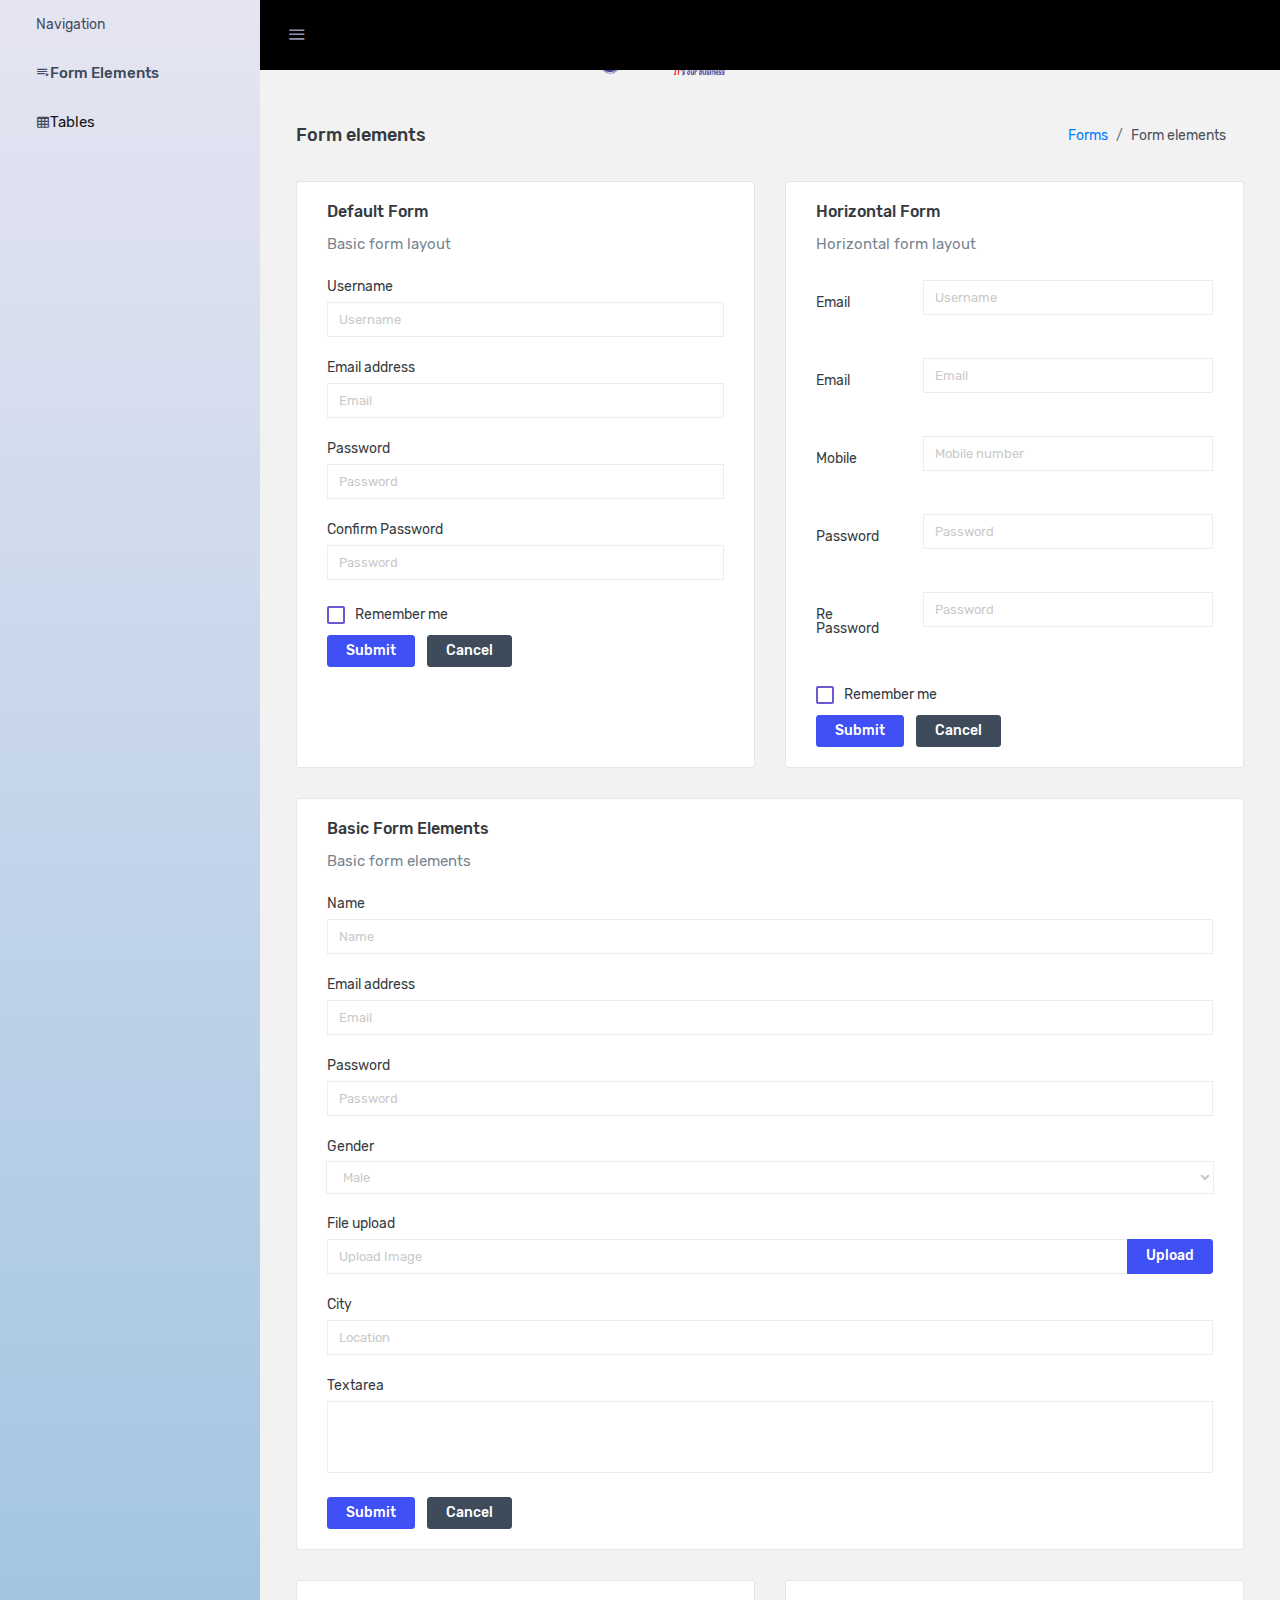
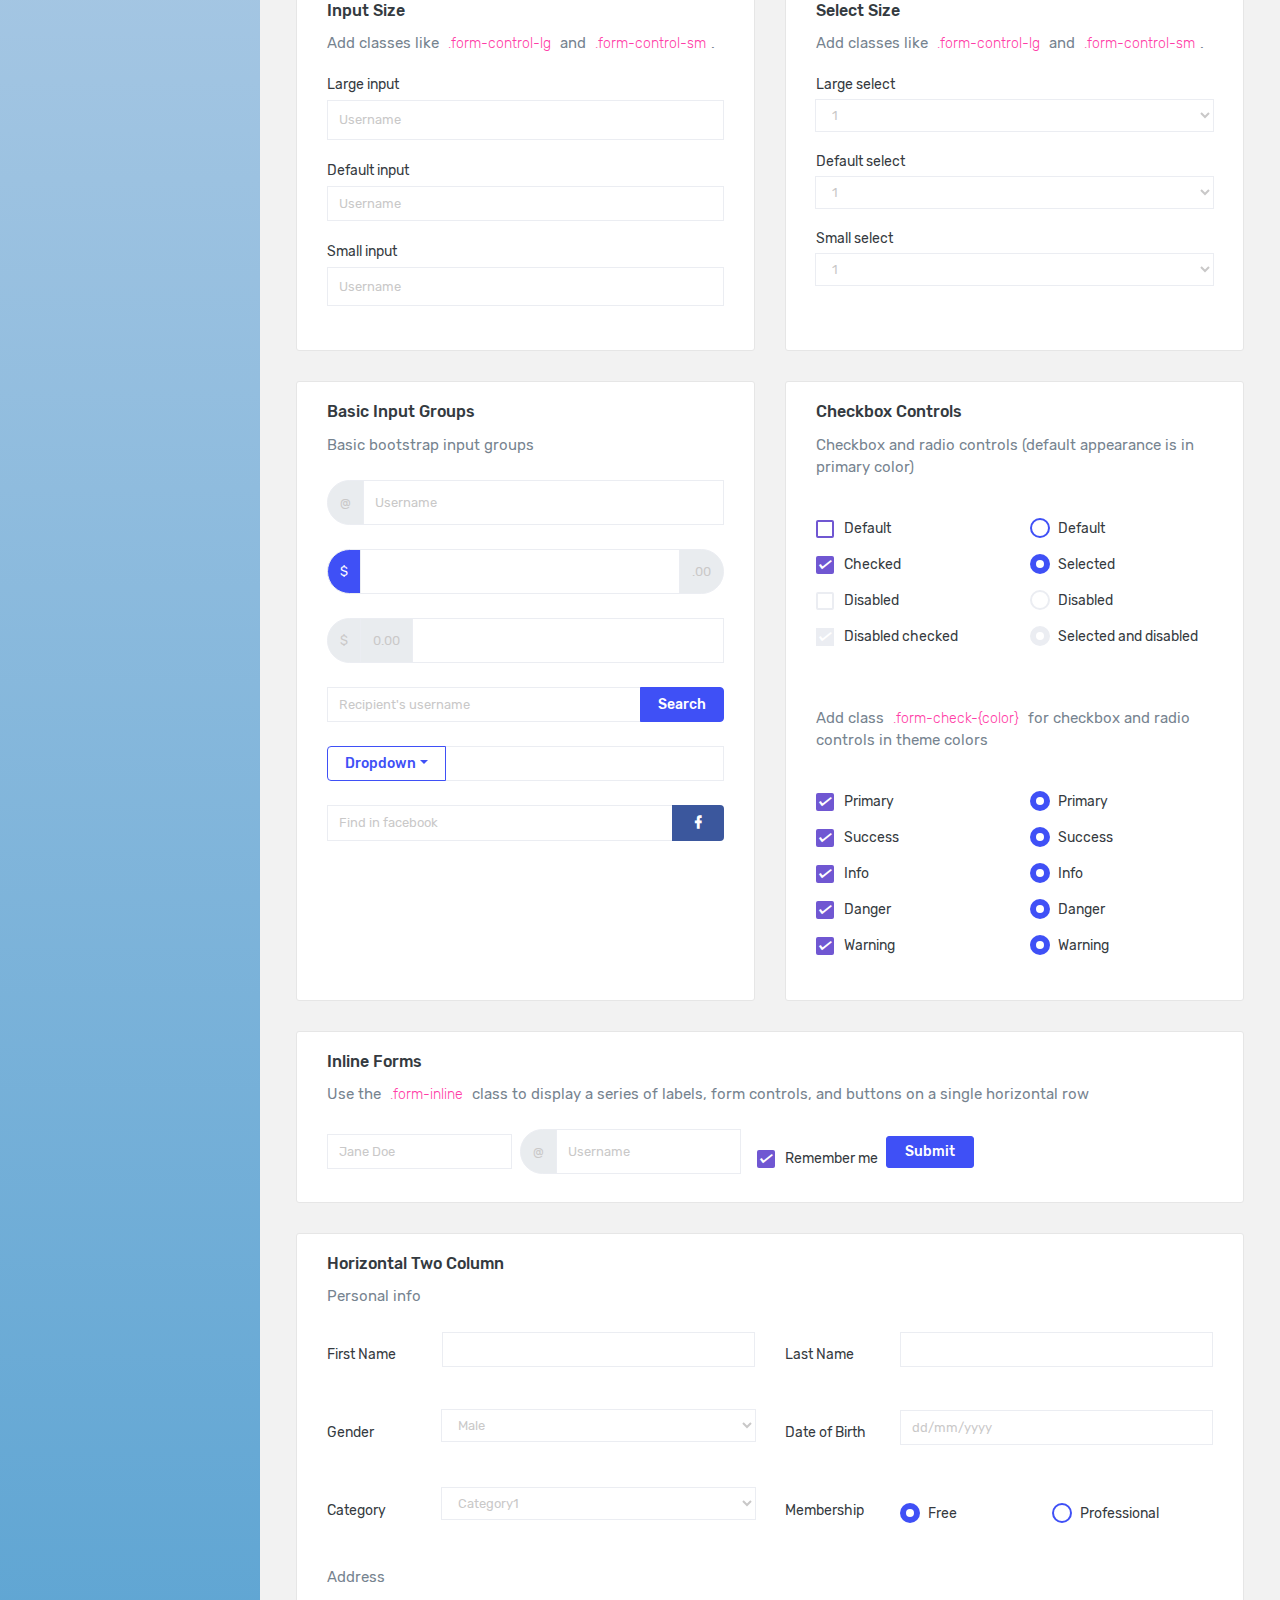
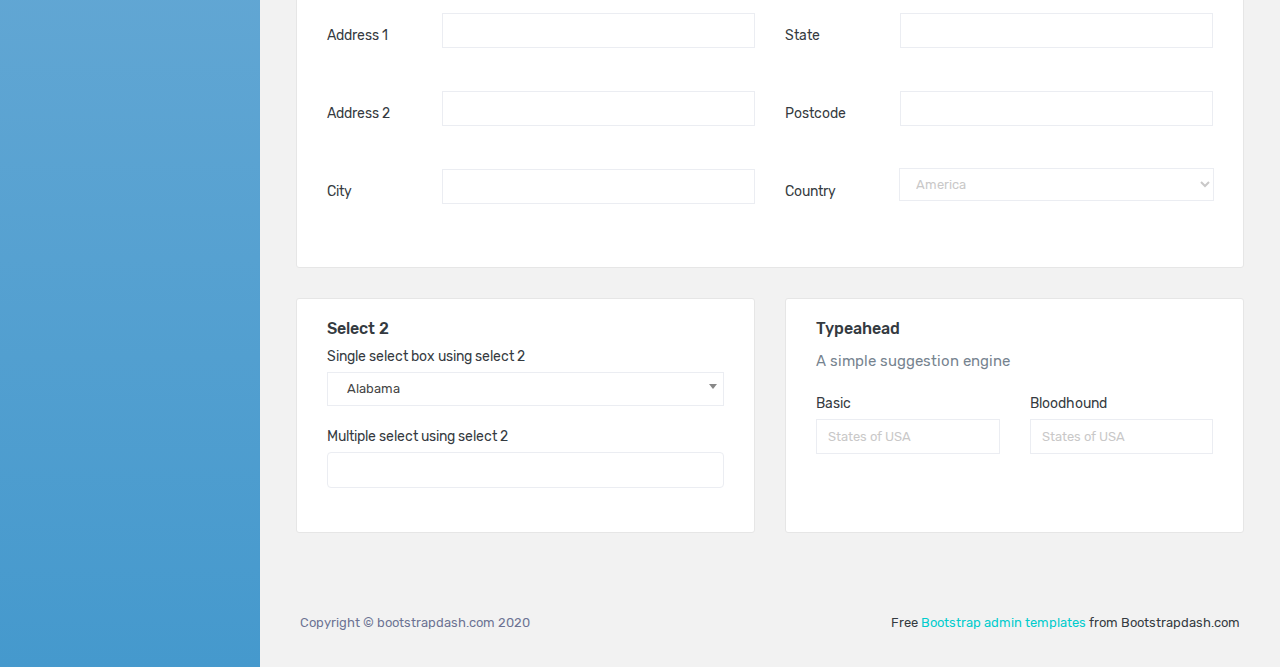
<file: template/pages/forms/basic_elements.html>
<!DOCTYPE html>
<html lang="en">
  <head>
    <!-- Required meta tags -->
    <meta charset="utf-8">
    <meta name="viewport" content="width=device-width, initial-scale=1, shrink-to-fit=no">
    <title>SINAM-IOT</title>
    <!-- plugins:css -->
    <link rel="stylesheet" href="../../assets/vendors/mdi/css/materialdesignicons.min.css">
    <link rel="stylesheet" href="../../assets/vendors/css/vendor.bundle.base.css">
    <!-- endinject -->
    <!-- Plugin css for this page -->
    <link rel="stylesheet" href="../../assets/vendors/select2/select2.min.css">
    <link rel="stylesheet" href="../../assets/vendors/select2-bootstrap-theme/select2-bootstrap.min.css">
    <!-- End plugin css for this page -->
    <!-- inject:css -->
    <!-- endinject -->
    <!-- Layout styles -->
    <link rel="stylesheet" href="../../assets/css/style.css">
    <!-- End layout styles -->
    <link rel="shortcut icon" href="../../assets/images/favicon.png" />
  </head>
  <body>
    <div class="container-scroller">
      <!-- partial:../../partials/_sidebar.html -->
      <nav class="sidebar sidebar-offcanvas" id="sidebar">
        <div class="sidebar-brand-wrapper d-none d-lg-flex align-items-center justify-content-center fixed-top">
          <a class="sidebar-brand brand-logo" href="../../index.html"><img src="../../assets/images/logo.png" alt="logo" /></a>
          <a class="sidebar-brand brand-logo-mini" href="../../index.html"><img src="../../assets/images/logo-mini.svg" alt="logo" /></a>
        </div>
        <ul class="nav">
<!--          <li class="nav-item profile">-->
<!--            <div class="profile-desc">-->
<!--&lt;!&ndash;              <div class="profile-pic">&ndash;&gt;-->
<!--&lt;!&ndash;                <div class="count-indicator">&ndash;&gt;-->
<!--&lt;!&ndash;                  <img class="img-xs rounded-circle " src="../../assets/images/faces/face15.jpg" alt="">&ndash;&gt;-->
<!--&lt;!&ndash;                  <span class="count bg-success"></span>&ndash;&gt;-->
<!--&lt;!&ndash;                </div>&ndash;&gt;-->
<!--&lt;!&ndash;&lt;!&ndash;                <div class="profile-name">&ndash;&gt;&ndash;&gt;-->
<!--&lt;!&ndash;&lt;!&ndash;                  <h5 class="mb-0 font-weight-normal">Henry Klein</h5>&ndash;&gt;&ndash;&gt;-->
<!--&lt;!&ndash;&lt;!&ndash;                  <span>Gold Member</span>&ndash;&gt;&ndash;&gt;-->
<!--&lt;!&ndash;&lt;!&ndash;                </div>&ndash;&gt;&ndash;&gt;-->
<!--&lt;!&ndash;              </div>&ndash;&gt;-->
<!--              <a href="#" id="profile-dropdown" data-toggle="dropdown"><i class="mdi mdi-dots-vertical"></i></a>-->
<!--              <div class="dropdown-menu dropdown-menu-right sidebar-dropdown preview-list" aria-labelledby="profile-dropdown">-->
<!--                <a href="#" class="dropdown-item preview-item">-->
<!--                  <div class="preview-thumbnail">-->
<!--                    <div class="preview-icon bg-dark rounded-circle">-->
<!--                      <i class="mdi mdi-settings text-primary"></i>-->
<!--                    </div>-->
<!--                  </div>-->
<!--                  <div class="preview-item-content">-->
<!--                    <p class="preview-subject ellipsis mb-1 text-small">Account settings</p>-->
<!--                  </div>-->
<!--                </a>-->
<!--                <div class="dropdown-divider"></div>-->
<!--                <a href="#" class="dropdown-item preview-item">-->
<!--                  <div class="preview-thumbnail">-->
<!--                    <div class="preview-icon bg-dark rounded-circle">-->
<!--                      <i class="mdi mdi-onepassword  text-info"></i>-->
<!--                    </div>-->
<!--                  </div>-->
<!--                  <div class="preview-item-content">-->
<!--                    <p class="preview-subject ellipsis mb-1 text-small">Change Password</p>-->
<!--                  </div>-->
<!--                </a>-->
<!--                <div class="dropdown-divider"></div>-->
<!--                <a href="#" class="dropdown-item preview-item">-->
<!--                  <div class="preview-thumbnail">-->
<!--                    <div class="preview-icon bg-dark rounded-circle">-->
<!--                      <i class="mdi mdi-calendar-today text-success"></i>-->
<!--                    </div>-->
<!--                  </div>-->
<!--                  <div class="preview-item-content">-->
<!--                    <p class="preview-subject ellipsis mb-1 text-small">To-do list</p>-->
<!--                  </div>-->
<!--                </a>-->
<!--              </div>-->
<!--            </div>-->
<!--          </li>-->
          <li class="nav-item nav-category">
            <span class="nav-link">Navigation</span>
          </li>
<!--          <li class="nav-item menu-items">-->
<!--            <a class="nav-link" href="../../index.html">-->
<!--              <span class="menu-icon">-->
<!--                <i class="mdi mdi-speedometer"></i>-->
<!--              </span>-->
<!--              <span class="menu-title">Dashboard</span>-->
<!--            </a>-->
<!--          </li>-->
<!--          <li class="nav-item menu-items">-->
<!--            <a class="nav-link" data-toggle="collapse" href="#ui-basic" aria-expanded="false" aria-controls="ui-basic">-->
<!--              <span class="menu-icon">-->
<!--                <i class="mdi mdi-laptop"></i>-->
<!--              </span>-->
<!--              <span class="menu-title">Basic UI Elements</span>-->
<!--              <i class="menu-arrow"></i>-->
<!--            </a>-->
<!--            <div class="collapse" id="ui-basic">-->
<!--              <ul class="nav flex-column sub-menu">-->
<!--                <li class="nav-item"> <a class="nav-link" href="../../pages/ui-features/buttons.html">Buttons</a></li>-->
<!--                <li class="nav-item"> <a class="nav-link" href="../../pages/ui-features/dropdowns.html">Dropdowns</a></li>-->
<!--                <li class="nav-item"> <a class="nav-link" href="../../pages/ui-features/typography.html">Typography</a></li>-->
<!--              </ul>-->
<!--            </div>-->
<!--          </li>-->
          <li class="nav-item menu-items">
            <a class="nav-link" href="../../pages/forms/basic_elements.html">
              <span class="menu-icon">
                <i class="mdi mdi-playlist-play"></i>
              </span>
              <span class="menu-title">Form Elements</span>
            </a>
          </li>
          <li class="nav-item menu-items">
            <a class="nav-link" href="../../pages/tables/basic-table.html">
              <span class="menu-icon">
                <i class="mdi mdi-table-large"></i>
              </span>
              <span class="menu-title">Tables</span>
            </a>
          </li>
<!--          <li class="nav-item menu-items">-->
<!--            <a class="nav-link" href="../../pages/charts/chartjs.html">-->
<!--              <span class="menu-icon">-->
<!--                <i class="mdi mdi-chart-bar"></i>-->
<!--              </span>-->
<!--              <span class="menu-title">Charts</span>-->
<!--            </a>-->
<!--          </li>-->
<!--          <li class="nav-item menu-items">-->
<!--            <a class="nav-link" href="../../pages/icons/mdi.html">-->
<!--              <span class="menu-icon">-->
<!--                <i class="mdi mdi-contacts"></i>-->
<!--              </span>-->
<!--              <span class="menu-title">Icons</span>-->
<!--            </a>-->
<!--          </li>-->
<!--          <li class="nav-item menu-items">-->
<!--            <a class="nav-link" data-toggle="collapse" href="#auth" aria-expanded="false" aria-controls="auth">-->
<!--              <span class="menu-icon">-->
<!--                <i class="mdi mdi-security"></i>-->
<!--              </span>-->
<!--              <span class="menu-title">User Pages</span>-->
<!--              <i class="menu-arrow"></i>-->
<!--            </a>-->
<!--            <div class="collapse" id="auth">-->
<!--              <ul class="nav flex-column sub-menu">-->
<!--                <li class="nav-item"> <a class="nav-link" href="../../pages/samples/blank-page.html"> Blank Page </a></li>-->
<!--                <li class="nav-item"> <a class="nav-link" href="../../pages/samples/error-404.html"> 404 </a></li>-->
<!--                <li class="nav-item"> <a class="nav-link" href="../../pages/samples/error-500.html"> 500 </a></li>-->
<!--                <li class="nav-item"> <a class="nav-link" href="../../pages/samples/login.html"> Login </a></li>-->
<!--                <li class="nav-item"> <a class="nav-link" href="../../pages/samples/register.html"> Register </a></li>-->
<!--              </ul>-->
<!--            </div>-->
<!--          </li>-->
<!--          <li class="nav-item menu-items">-->
<!--            <a class="nav-link" href="http://www.bootstrapdash.com/demo/corona-free/jquery/documentation/documentation.html">-->
<!--              <span class="menu-icon">-->
<!--                <i class="mdi mdi-file-document-box"></i>-->
<!--              </span>-->
<!--              <span class="menu-title">Documentation</span>-->
<!--            </a>-->
<!--          </li>-->
        </ul>
      </nav>
      <!-- partial -->
      <div class="container-fluid page-body-wrapper">
        <!-- partial:../../partials/_navbar.html -->
        <nav class="navbar p-0 fixed-top d-flex flex-row">
          <div class="navbar-brand-wrapper d-flex d-lg-none align-items-center justify-content-center">
            <a class="navbar-brand brand-logo-mini" href="../../index.html"><img src="../../assets/images/logo-mini.svg" alt="logo" /></a>
          </div>
          <div class="navbar-menu-wrapper flex-grow d-flex align-items-stretch">
            <button class="navbar-toggler navbar-toggler align-self-center" type="button" data-toggle="minimize">
              <span class="mdi mdi-menu"></span>
            </button>
<!--            <ul class="navbar-nav w-100">-->
<!--              <li class="nav-item w-100">-->
<!--                <form class="nav-link mt-2 mt-md-0 d-none d-lg-flex search">-->
<!--                  <input type="text" class="form-control" placeholder="Search products">-->
<!--                </form>-->
<!--              </li>-->
<!--            </ul>-->
            <button class="navbar-toggler navbar-toggler-right d-lg-none align-self-center" type="button" data-toggle="offcanvas">
              <span class="mdi mdi-format-line-spacing"></span>
            </button>
          </div>
        </nav>
        <!-- partial -->
        <div class="main-panel">
          <div class="content-wrapper">
            <div class="page-header">
              <h3 class="page-title"> Form elements </h3>
              <nav aria-label="breadcrumb">
                <ol class="breadcrumb">
                  <li class="breadcrumb-item"><a href="#">Forms</a></li>
                  <li class="breadcrumb-item active" aria-current="page">Form elements</li>
                </ol>
              </nav>
            </div>
            <div class="row">
              <div class="col-md-6 grid-margin stretch-card">
                <div class="card">
                  <div class="card-body">
                    <h4 class="card-title">Default form</h4>
                    <p class="card-description"> Basic form layout </p>
                    <form class="forms-sample">
                      <div class="form-group">
                        <label for="exampleInputUsername1">Username</label>
                        <input type="text" class="form-control" id="exampleInputUsername1" placeholder="Username">
                      </div>
                      <div class="form-group">
                        <label for="exampleInputEmail1">Email address</label>
                        <input type="email" class="form-control" id="exampleInputEmail1" placeholder="Email">
                      </div>
                      <div class="form-group">
                        <label for="exampleInputPassword1">Password</label>
                        <input type="password" class="form-control" id="exampleInputPassword1" placeholder="Password">
                      </div>
                      <div class="form-group">
                        <label for="exampleInputConfirmPassword1">Confirm Password</label>
                        <input type="password" class="form-control" id="exampleInputConfirmPassword1" placeholder="Password">
                      </div>
                      <div class="form-check form-check-flat form-check-primary">
                        <label class="form-check-label">
                          <input type="checkbox" class="form-check-input"> Remember me </label>
                      </div>
                      <button type="submit" class="btn btn-primary mr-2">Submit</button>
                      <button class="btn btn-dark">Cancel</button>
                    </form>
                  </div>
                </div>
              </div>
              <div class="col-md-6 grid-margin stretch-card">
                <div class="card">
                  <div class="card-body">
                    <h4 class="card-title">Horizontal Form</h4>
                    <p class="card-description"> Horizontal form layout </p>
                    <form class="forms-sample">
                      <div class="form-group row">
                        <label for="exampleInputUsername2" class="col-sm-3 col-form-label">Email</label>
                        <div class="col-sm-9">
                          <input type="text" class="form-control" id="exampleInputUsername2" placeholder="Username">
                        </div>
                      </div>
                      <div class="form-group row">
                        <label for="exampleInputEmail2" class="col-sm-3 col-form-label">Email</label>
                        <div class="col-sm-9">
                          <input type="email" class="form-control" id="exampleInputEmail2" placeholder="Email">
                        </div>
                      </div>
                      <div class="form-group row">
                        <label for="exampleInputMobile" class="col-sm-3 col-form-label">Mobile</label>
                        <div class="col-sm-9">
                          <input type="text" class="form-control" id="exampleInputMobile" placeholder="Mobile number">
                        </div>
                      </div>
                      <div class="form-group row">
                        <label for="exampleInputPassword2" class="col-sm-3 col-form-label">Password</label>
                        <div class="col-sm-9">
                          <input type="password" class="form-control" id="exampleInputPassword2" placeholder="Password">
                        </div>
                      </div>
                      <div class="form-group row">
                        <label for="exampleInputConfirmPassword2" class="col-sm-3 col-form-label">Re Password</label>
                        <div class="col-sm-9">
                          <input type="password" class="form-control" id="exampleInputConfirmPassword2" placeholder="Password">
                        </div>
                      </div>
                      <div class="form-check form-check-flat form-check-primary">
                        <label class="form-check-label">
                          <input type="checkbox" class="form-check-input"> Remember me </label>
                      </div>
                      <button type="submit" class="btn btn-primary mr-2">Submit</button>
                      <button class="btn btn-dark">Cancel</button>
                    </form>
                  </div>
                </div>
              </div>
              <div class="col-12 grid-margin stretch-card">
                <div class="card">
                  <div class="card-body">
                    <h4 class="card-title">Basic form elements</h4>
                    <p class="card-description"> Basic form elements </p>
                    <form class="forms-sample">
                      <div class="form-group">
                        <label for="exampleInputName1">Name</label>
                        <input type="text" class="form-control" id="exampleInputName1" placeholder="Name">
                      </div>
                      <div class="form-group">
                        <label for="exampleInputEmail3">Email address</label>
                        <input type="email" class="form-control" id="exampleInputEmail3" placeholder="Email">
                      </div>
                      <div class="form-group">
                        <label for="exampleInputPassword4">Password</label>
                        <input type="password" class="form-control" id="exampleInputPassword4" placeholder="Password">
                      </div>
                      <div class="form-group">
                        <label for="exampleSelectGender">Gender</label>
                        <select class="form-control" id="exampleSelectGender">
                          <option>Male</option>
                          <option>Female</option>
                        </select>
                      </div>
                      <div class="form-group">
                        <label>File upload</label>
                        <input type="file" name="img[]" class="file-upload-default">
                        <div class="input-group col-xs-12">
                          <input type="text" class="form-control file-upload-info" disabled placeholder="Upload Image">
                          <span class="input-group-append">
                            <button class="file-upload-browse btn btn-primary" type="button">Upload</button>
                          </span>
                        </div>
                      </div>
                      <div class="form-group">
                        <label for="exampleInputCity1">City</label>
                        <input type="text" class="form-control" id="exampleInputCity1" placeholder="Location">
                      </div>
                      <div class="form-group">
                        <label for="exampleTextarea1">Textarea</label>
                        <textarea class="form-control" id="exampleTextarea1" rows="4"></textarea>
                      </div>
                      <button type="submit" class="btn btn-primary mr-2">Submit</button>
                      <button class="btn btn-dark">Cancel</button>
                    </form>
                  </div>
                </div>
              </div>
              <div class="col-md-6 grid-margin stretch-card">
                <div class="card">
                  <div class="card-body">
                    <h4 class="card-title">Input size</h4>
                    <p class="card-description"> Add classes like <code>.form-control-lg</code> and <code>.form-control-sm</code>. </p>
                    <div class="form-group">
                      <label>Large input</label>
                      <input type="text" class="form-control form-control-lg" placeholder="Username" aria-label="Username">
                    </div>
                    <div class="form-group">
                      <label>Default input</label>
                      <input type="text" class="form-control" placeholder="Username" aria-label="Username">
                    </div>
                    <div class="form-group">
                      <label>Small input</label>
                      <input type="text" class="form-control form-control-sm" placeholder="Username" aria-label="Username">
                    </div>
                  </div>
                </div>
              </div>
              <div class="col-md-6 grid-margin stretch-card">
                <div class="card">
                  <div class="card-body">
                    <h4 class="card-title">Select size</h4>
                    <p class="card-description"> Add classes like <code>.form-control-lg</code> and <code>.form-control-sm</code>. </p>
                    <div class="form-group">
                      <label for="exampleFormControlSelect1">Large select</label>
                      <select class="form-control form-control-lg" id="exampleFormControlSelect1">
                        <option>1</option>
                        <option>2</option>
                        <option>3</option>
                        <option>4</option>
                        <option>5</option>
                      </select>
                    </div>
                    <div class="form-group">
                      <label for="exampleFormControlSelect2">Default select</label>
                      <select class="form-control" id="exampleFormControlSelect2">
                        <option>1</option>
                        <option>2</option>
                        <option>3</option>
                        <option>4</option>
                        <option>5</option>
                      </select>
                    </div>
                    <div class="form-group">
                      <label for="exampleFormControlSelect3">Small select</label>
                      <select class="form-control form-control-sm" id="exampleFormControlSelect3">
                        <option>1</option>
                        <option>2</option>
                        <option>3</option>
                        <option>4</option>
                        <option>5</option>
                      </select>
                    </div>
                  </div>
                </div>
              </div>
              <div class="col-md-6 grid-margin stretch-card">
                <div class="card">
                  <div class="card-body">
                    <h4 class="card-title">Basic input groups</h4>
                    <p class="card-description"> Basic bootstrap input groups </p>
                    <div class="form-group">
                      <div class="input-group">
                        <div class="input-group-prepend">
                          <span class="input-group-text">@</span>
                        </div>
                        <input type="text" class="form-control" placeholder="Username" aria-label="Username" aria-describedby="basic-addon1">
                      </div>
                    </div>
                    <div class="form-group">
                      <div class="input-group">
                        <div class="input-group-prepend">
                          <span class="input-group-text bg-primary text-white">$</span>
                        </div>
                        <input type="text" class="form-control" aria-label="Amount (to the nearest dollar)">
                        <div class="input-group-append">
                          <span class="input-group-text">.00</span>
                        </div>
                      </div>
                    </div>
                    <div class="form-group">
                      <div class="input-group">
                        <div class="input-group-prepend">
                          <span class="input-group-text">$</span>
                        </div>
                        <div class="input-group-prepend">
                          <span class="input-group-text">0.00</span>
                        </div>
                        <input type="text" class="form-control" aria-label="Amount (to the nearest dollar)">
                      </div>
                    </div>
                    <div class="form-group">
                      <div class="input-group">
                        <input type="text" class="form-control" placeholder="Recipient's username" aria-label="Recipient's username" aria-describedby="basic-addon2">
                        <div class="input-group-append">
                          <button class="btn btn-sm btn-primary" type="button">Search</button>
                        </div>
                      </div>
                    </div>
                    <div class="form-group">
                      <div class="input-group">
                        <div class="input-group-prepend">
                          <button class="btn btn-sm btn-outline-primary dropdown-toggle" type="button" data-toggle="dropdown" aria-haspopup="true" aria-expanded="false">Dropdown</button>
                          <div class="dropdown-menu">
                            <a class="dropdown-item" href="#">Action</a>
                            <a class="dropdown-item" href="#">Another action</a>
                            <a class="dropdown-item" href="#">Something else here</a>
                            <div role="separator" class="dropdown-divider"></div>
                            <a class="dropdown-item" href="#">Separated link</a>
                          </div>
                        </div>
                        <input type="text" class="form-control" aria-label="Text input with dropdown button">
                      </div>
                    </div>
                    <div class="form-group">
                      <div class="input-group">
                        <input type="text" class="form-control" placeholder="Find in facebook" aria-label="Recipient's username" aria-describedby="basic-addon2">
                        <div class="input-group-append">
                          <button class="btn btn-sm btn-facebook" type="button">
                            <i class="mdi mdi-facebook"></i>
                          </button>
                        </div>
                      </div>
                    </div>
                  </div>
                </div>
              </div>
              <div class="col-md-6 grid-margin stretch-card">
                <div class="card">
                  <div class="card-body">
                    <h4 class="card-title">Checkbox Controls</h4>
                    <p class="card-description">Checkbox and radio controls (default appearance is in primary color)</p>
                    <form>
                      <div class="row">
                        <div class="col-md-6">
                          <div class="form-group">
                            <div class="form-check">
                              <label class="form-check-label">
                                <input type="checkbox" class="form-check-input"> Default </label>
                            </div>
                            <div class="form-check">
                              <label class="form-check-label">
                                <input type="checkbox" class="form-check-input" checked> Checked </label>
                            </div>
                            <div class="form-check">
                              <label class="form-check-label">
                                <input type="checkbox" class="form-check-input" disabled> Disabled </label>
                            </div>
                            <div class="form-check">
                              <label class="form-check-label">
                                <input type="checkbox" class="form-check-input" disabled checked> Disabled checked </label>
                            </div>
                          </div>
                        </div>
                        <div class="col-md-6">
                          <div class="form-group">
                            <div class="form-check">
                              <label class="form-check-label">
                                <input type="radio" class="form-check-input" name="optionsRadios" id="optionsRadios1" value=""> Default </label>
                            </div>
                            <div class="form-check">
                              <label class="form-check-label">
                                <input type="radio" class="form-check-input" name="optionsRadios" id="optionsRadios2" value="option2" checked> Selected </label>
                            </div>
                            <div class="form-check">
                              <label class="form-check-label">
                                <input type="radio" class="form-check-input" name="optionsRadios2" id="optionsRadios3" value="option3" disabled> Disabled </label>
                            </div>
                            <div class="form-check">
                              <label class="form-check-label">
                                <input type="radio" class="form-check-input" name="optionsRadio2" id="optionsRadios4" value="option4" disabled checked> Selected and disabled </label>
                            </div>
                          </div>
                        </div>
                      </div>
                    </form>
                  </div>
                  <div class="card-body">
                    <p class="card-description">Add class <code>.form-check-{color}</code> for checkbox and radio controls in theme colors</p>
                    <form>
                      <div class="row">
                        <div class="col-md-6">
                          <div class="form-group">
                            <div class="form-check form-check-primary">
                              <label class="form-check-label">
                                <input type="checkbox" class="form-check-input" checked> Primary </label>
                            </div>
                            <div class="form-check form-check-success">
                              <label class="form-check-label">
                                <input type="checkbox" class="form-check-input" checked> Success </label>
                            </div>
                            <div class="form-check form-check-info">
                              <label class="form-check-label">
                                <input type="checkbox" class="form-check-input" checked> Info </label>
                            </div>
                            <div class="form-check form-check-danger">
                              <label class="form-check-label">
                                <input type="checkbox" class="form-check-input" checked> Danger </label>
                            </div>
                            <div class="form-check form-check-warning">
                              <label class="form-check-label">
                                <input type="checkbox" class="form-check-input" checked> Warning </label>
                            </div>
                          </div>
                        </div>
                        <div class="col-md-6">
                          <div class="form-group">
                            <div class="form-check form-check-primary">
                              <label class="form-check-label">
                                <input type="radio" class="form-check-input" name="ExampleRadio1" id="ExampleRadio1" checked> Primary </label>
                            </div>
                            <div class="form-check form-check-success">
                              <label class="form-check-label">
                                <input type="radio" class="form-check-input" name="ExampleRadio2" id="ExampleRadio2" checked> Success </label>
                            </div>
                            <div class="form-check form-check-info">
                              <label class="form-check-label">
                                <input type="radio" class="form-check-input" name="ExampleRadio3" id="ExampleRadio3" checked> Info </label>
                            </div>
                            <div class="form-check form-check-danger">
                              <label class="form-check-label">
                                <input type="radio" class="form-check-input" name="ExampleRadio4" id="ExampleRadio4" checked> Danger </label>
                            </div>
                            <div class="form-check form-check-warning">
                              <label class="form-check-label">
                                <input type="radio" class="form-check-input" name="ExampleRadio5" id="ExampleRadio5" checked> Warning </label>
                            </div>
                          </div>
                        </div>
                      </div>
                    </form>
                  </div>
                </div>
              </div>
              <div class="col-12 grid-margin stretch-card">
                <div class="card">
                  <div class="card-body">
                    <h4 class="card-title">Inline forms</h4>
                    <p class="card-description"> Use the <code>.form-inline</code> class to display a series of labels, form controls, and buttons on a single horizontal row </p>
                    <form class="form-inline">
                      <label class="sr-only" for="inlineFormInputName2">Name</label>
                      <input type="text" class="form-control mb-2 mr-sm-2" id="inlineFormInputName2" placeholder="Jane Doe">
                      <label class="sr-only" for="inlineFormInputGroupUsername2">Username</label>
                      <div class="input-group mb-2 mr-sm-2">
                        <div class="input-group-prepend">
                          <div class="input-group-text">@</div>
                        </div>
                        <input type="text" class="form-control" id="inlineFormInputGroupUsername2" placeholder="Username">
                      </div>
                      <div class="form-check mx-sm-2">
                        <label class="form-check-label">
                          <input type="checkbox" class="form-check-input" checked> Remember me </label>
                      </div>
                      <button type="submit" class="btn btn-primary mb-2">Submit</button>
                    </form>
                  </div>
                </div>
              </div>
              <div class="col-12 grid-margin">
                <div class="card">
                  <div class="card-body">
                    <h4 class="card-title">Horizontal Two column</h4>
                    <form class="form-sample">
                      <p class="card-description"> Personal info </p>
                      <div class="row">
                        <div class="col-md-6">
                          <div class="form-group row">
                            <label class="col-sm-3 col-form-label">First Name</label>
                            <div class="col-sm-9">
                              <input type="text" class="form-control" />
                            </div>
                          </div>
                        </div>
                        <div class="col-md-6">
                          <div class="form-group row">
                            <label class="col-sm-3 col-form-label">Last Name</label>
                            <div class="col-sm-9">
                              <input type="text" class="form-control" />
                            </div>
                          </div>
                        </div>
                      </div>
                      <div class="row">
                        <div class="col-md-6">
                          <div class="form-group row">
                            <label class="col-sm-3 col-form-label">Gender</label>
                            <div class="col-sm-9">
                              <select class="form-control">
                                <option>Male</option>
                                <option>Female</option>
                              </select>
                            </div>
                          </div>
                        </div>
                        <div class="col-md-6">
                          <div class="form-group row">
                            <label class="col-sm-3 col-form-label">Date of Birth</label>
                            <div class="col-sm-9">
                              <input class="form-control" placeholder="dd/mm/yyyy" />
                            </div>
                          </div>
                        </div>
                      </div>
                      <div class="row">
                        <div class="col-md-6">
                          <div class="form-group row">
                            <label class="col-sm-3 col-form-label">Category</label>
                            <div class="col-sm-9">
                              <select class="form-control">
                                <option>Category1</option>
                                <option>Category2</option>
                                <option>Category3</option>
                                <option>Category4</option>
                              </select>
                            </div>
                          </div>
                        </div>
                        <div class="col-md-6">
                          <div class="form-group row">
                            <label class="col-sm-3 col-form-label">Membership</label>
                            <div class="col-sm-4">
                              <div class="form-check">
                                <label class="form-check-label">
                                  <input type="radio" class="form-check-input" name="membershipRadios" id="membershipRadios1" value="" checked> Free </label>
                              </div>
                            </div>
                            <div class="col-sm-5">
                              <div class="form-check">
                                <label class="form-check-label">
                                  <input type="radio" class="form-check-input" name="membershipRadios" id="membershipRadios2" value="option2"> Professional </label>
                              </div>
                            </div>
                          </div>
                        </div>
                      </div>
                      <p class="card-description"> Address </p>
                      <div class="row">
                        <div class="col-md-6">
                          <div class="form-group row">
                            <label class="col-sm-3 col-form-label">Address 1</label>
                            <div class="col-sm-9">
                              <input type="text" class="form-control" />
                            </div>
                          </div>
                        </div>
                        <div class="col-md-6">
                          <div class="form-group row">
                            <label class="col-sm-3 col-form-label">State</label>
                            <div class="col-sm-9">
                              <input type="text" class="form-control" />
                            </div>
                          </div>
                        </div>
                      </div>
                      <div class="row">
                        <div class="col-md-6">
                          <div class="form-group row">
                            <label class="col-sm-3 col-form-label">Address 2</label>
                            <div class="col-sm-9">
                              <input type="text" class="form-control" />
                            </div>
                          </div>
                        </div>
                        <div class="col-md-6">
                          <div class="form-group row">
                            <label class="col-sm-3 col-form-label">Postcode</label>
                            <div class="col-sm-9">
                              <input type="text" class="form-control" />
                            </div>
                          </div>
                        </div>
                      </div>
                      <div class="row">
                        <div class="col-md-6">
                          <div class="form-group row">
                            <label class="col-sm-3 col-form-label">City</label>
                            <div class="col-sm-9">
                              <input type="text" class="form-control" />
                            </div>
                          </div>
                        </div>
                        <div class="col-md-6">
                          <div class="form-group row">
                            <label class="col-sm-3 col-form-label">Country</label>
                            <div class="col-sm-9">
                              <select class="form-control">
                                <option>America</option>
                                <option>Italy</option>
                                <option>Russia</option>
                                <option>Britain</option>
                              </select>
                            </div>
                          </div>
                        </div>
                      </div>
                    </form>
                  </div>
                </div>
              </div>
              <div class="col-md-6 grid-margin stretch-card">
                <div class="card">
                  <div class="card-body">
                    <h4 class="card-title">Select 2</h4>
                    <div class="form-group">
                      <label>Single select box using select 2</label>
                      <select class="js-example-basic-single" style="width:100%">
                        <option value="AL">Alabama</option>
                        <option value="WY">Wyoming</option>
                        <option value="AM">America</option>
                        <option value="CA">Canada</option>
                        <option value="RU">Russia</option>
                      </select>
                    </div>
                    <div class="form-group">
                      <label>Multiple select using select 2</label>
                      <select class="js-example-basic-multiple" multiple="multiple" style="width:100%">
                        <option value="AL">Alabama</option>
                        <option value="WY">Wyoming</option>
                        <option value="AM">America</option>
                        <option value="CA">Canada</option>
                        <option value="RU">Russia</option>
                      </select>
                    </div>
                  </div>
                </div>
              </div>
              <div class="col-md-6 grid-margin stretch-card">
                <div class="card">
                  <div class="card-body">
                    <h4 class="card-title">Typeahead</h4>
                    <p class="card-description"> A simple suggestion engine </p>
                    <div class="form-group row">
                      <div class="col">
                        <label>Basic</label>
                        <div id="the-basics">
                          <input class="typeahead" type="text" placeholder="States of USA">
                        </div>
                      </div>
                      <div class="col">
                        <label>Bloodhound</label>
                        <div id="bloodhound">
                          <input class="typeahead" type="text" placeholder="States of USA">
                        </div>
                      </div>
                    </div>
                  </div>
                </div>
              </div>
            </div>
          </div>
          <!-- content-wrapper ends -->
          <!-- partial:../../partials/_footer.html -->
          <footer class="footer">
            <div class="d-sm-flex justify-content-center justify-content-sm-between">
              <span class="text-muted d-block text-center text-sm-left d-sm-inline-block">Copyright © bootstrapdash.com 2020</span>
              <span class="float-none float-sm-right d-block mt-1 mt-sm-0 text-center"> Free <a href="https://www.bootstrapdash.com/bootstrap-admin-template/" target="_blank">Bootstrap admin templates</a> from Bootstrapdash.com</span>
            </div>
          </footer>
          <!-- partial -->
        </div>
        <!-- main-panel ends -->
      </div>
      <!-- page-body-wrapper ends -->
    </div>
    <!-- container-scroller -->
    <!-- plugins:js -->
    <script src="../../assets/vendors/js/vendor.bundle.base.js"></script>
    <!-- endinject -->
    <!-- Plugin js for this page -->
    <script src="../../assets/vendors/select2/select2.min.js"></script>
    <script src="../../assets/vendors/typeahead.js/typeahead.bundle.min.js"></script>
    <!-- End plugin js for this page -->
    <!-- inject:js -->
    <script src="../../assets/js/off-canvas.js"></script>
    <script src="../../assets/js/hoverable-collapse.js"></script>
    <script src="../../assets/js/misc.js"></script>
    <script src="../../assets/js/settings.js"></script>
    <script src="../../assets/js/todolist.js"></script>
    <!-- endinject -->
    <!-- Custom js for this page -->
    <script src="../../assets/js/file-upload.js"></script>
    <script src="../../assets/js/typeahead.js"></script>
    <script src="../../assets/js/select2.js"></script>
    <!-- End custom js for this page -->
  </body>
</html>
</file>
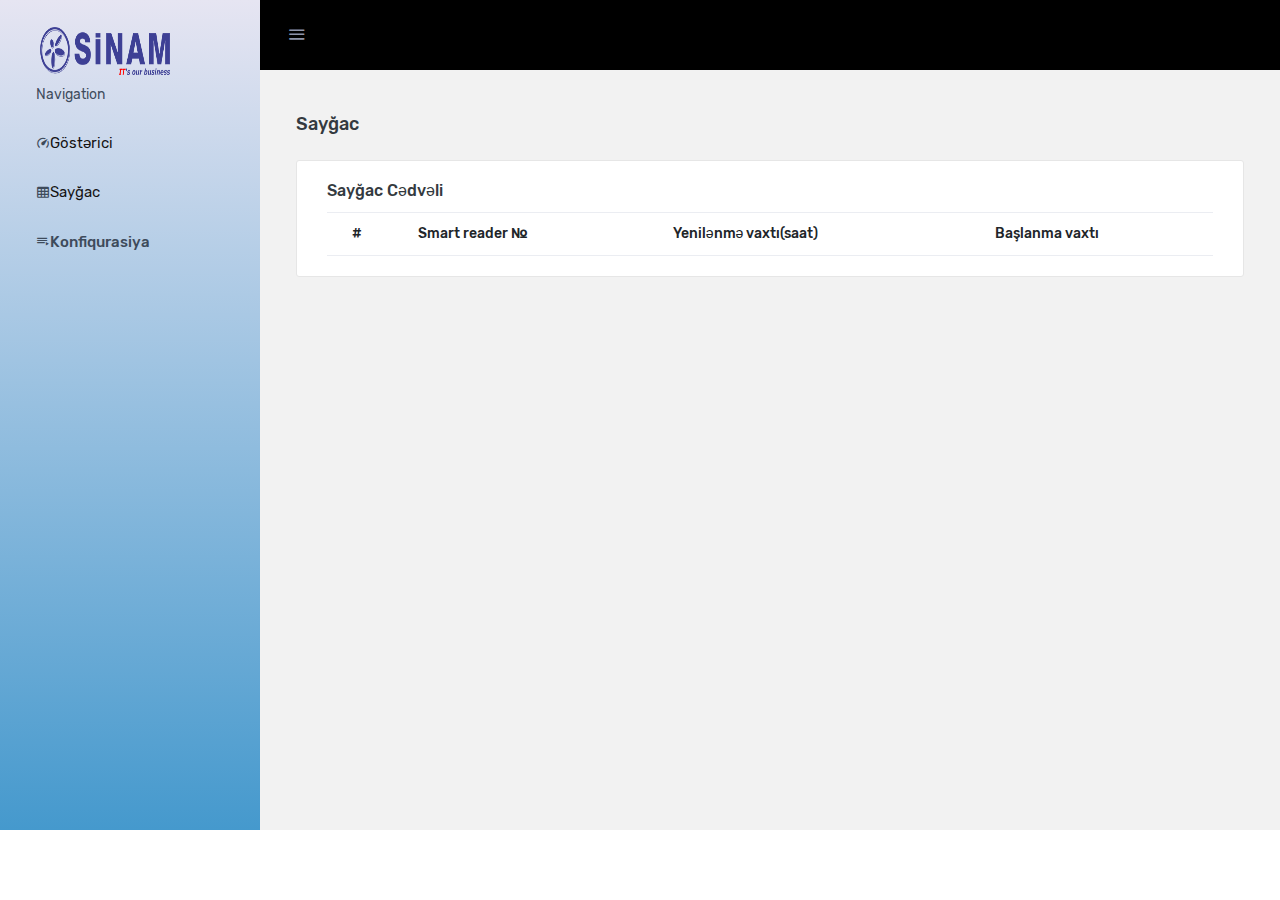
<file: template/pages/forms/config.html>
<!DOCTYPE html>
<html lang="en">
<head>
    <!-- Required meta tags -->
    <meta charset="utf-8">
    <meta name="viewport" content="width=device-width, initial-scale=1, shrink-to-fit=no">
    <title>SINAM-IOT</title>
    <!-- plugins:css -->
    <link rel="stylesheet" href="../../assets/vendors/mdi/css/materialdesignicons.min.css">
    <link rel="stylesheet" href="../../assets/vendors/css/vendor.bundle.base.css">
    <!-- endinject -->
    <!-- Plugin css for this page -->
    <!-- End plugin css for this page -->
    <!-- inject:css -->
    <!-- endinject -->
    <!-- Layout styles -->
    <link rel="stylesheet" href="../../assets/css/style.css">
    <!-- End layout styles -->
    <link rel="shortcut icon" href="../../assets/images/favicon.png"/>
</head>
<body>
<div class="container-scroller">
    <!-- partial:../../partials/_sidebar.html -->
    <nav class="sidebar sidebar-offcanvas" id="sidebar">
        <div class="text-center sidebar-brand-wrapper d-flex align-items-center">
            <a class="sidebar-brand brand-logo" href="../../index.html"><img src="../../assets/images/logo.png"
                                                                             alt="logo"/></a>
            <a class="sidebar-brand brand-logo-mini" href="../../index.html"><img
                    src="../../assets/images/logo-mini.svg" alt="logo"/></a>
        </div>
        <ul class="nav">
            <li class="nav-item nav-category">
                <span class="nav-link">Navigation</span>
            </li>
            <li class="nav-item menu-items">
                <a class="nav-link" href="../../index.html">
                          <span class="menu-icon">
                            <i class="mdi mdi-speedometer"></i>
                          </span>
                    <span class="menu-title">Göstərici</span>
                </a>
            </li>
            <!--          <li class="nav-item menu-items">-->
            <!--            <a class="nav-link" data-toggle="collapse" href="#ui-basic" aria-expanded="false" aria-controls="ui-basic">-->
            <!--              <span class="menu-icon">-->
            <!--                <i class="mdi mdi-laptop"></i>-->
            <!--              </span>-->
            <!--              <span class="menu-title">Basic UI Elements</span>-->
            <!--              <i class="menu-arrow"></i>-->
            <!--            </a>-->
            <!--            <div class="collapse" id="ui-basic">-->
            <!--              <ul class="nav flex-column sub-menu">-->
            <!--                <li class="nav-item"> <a class="nav-link" href="../../pages/ui-features/buttons.html">Buttons</a></li>-->
            <!--                <li class="nav-item"> <a class="nav-link" href="../../pages/ui-features/dropdowns.html">Dropdowns</a></li>-->
            <!--                <li class="nav-item"> <a class="nav-link" href="../../pages/ui-features/typography.html">Typography</a></li>-->
            <!--              </ul>-->
            <!--            </div>-->
            <!--          </li>-->

            <li class="nav-item menu-items">
                <a class="nav-link" href="../../pages/tables/basic-table.html">
              <span class="menu-icon">
                <i class="mdi mdi-table-large"></i>
              </span>
                    <span class="menu-title">Sayğac</span>
                </a>
            </li>
            <li class="nav-item menu-items">
                <a class="nav-link" href="../../pages/forms/config.html">
                          <span class="menu-icon">
                            <i class="mdi mdi-playlist-play"></i>
                          </span>
                    <span class="menu-title">Konfiqurasiya</span>
                </a>
            </li>
            <!--          <li class="nav-item menu-items">-->
            <!--            <a class="nav-link" href="../../pages/charts/chartjs.html">-->
            <!--              <span class="menu-icon">-->
            <!--                <i class="mdi mdi-chart-bar"></i>-->
            <!--              </span>-->
            <!--              <span class="menu-title">Charts</span>-->
            <!--            </a>-->
            <!--          </li>-->
            <!--          <li class="nav-item menu-items">-->
            <!--            <a class="nav-link" href="../../pages/icons/mdi.html">-->
            <!--              <span class="menu-icon">-->
            <!--                <i class="mdi mdi-contacts"></i>-->
            <!--              </span>-->
            <!--              <span class="menu-title">Icons</span>-->
            <!--            </a>-->
            <!--          </li>-->
            <!--          <li class="nav-item menu-items">-->
            <!--            <a class="nav-link" data-toggle="collapse" href="#auth" aria-expanded="false" aria-controls="auth">-->
            <!--              <span class="menu-icon">-->
            <!--                <i class="mdi mdi-security"></i>-->
            <!--              </span>-->
            <!--              <span class="menu-title">User Pages</span>-->
            <!--              <i class="menu-arrow"></i>-->
            <!--            </a>-->
            <!--            <div class="collapse" id="auth">-->
            <!--              <ul class="nav flex-column sub-menu">-->
            <!--                <li class="nav-item"> <a class="nav-link" href="../../pages/samples/blank-page.html"> Blank Page </a></li>-->
            <!--                <li class="nav-item"> <a class="nav-link" href="../../pages/samples/error-404.html"> 404 </a></li>-->
            <!--                <li class="nav-item"> <a class="nav-link" href="../../pages/samples/error-500.html"> 500 </a></li>-->
            <!--                <li class="nav-item"> <a class="nav-link" href="../../pages/samples/login.html"> Login </a></li>-->
            <!--                <li class="nav-item"> <a class="nav-link" href="../../pages/samples/register.html"> Register </a></li>-->
            <!--              </ul>-->
            <!--            </div>-->
            <!--          </li>-->
            <!--          <li class="nav-item menu-items">-->
            <!--            <a class="nav-link" href="http://www.bootstrapdash.com/demo/corona-free/jquery/documentation/documentation.html">-->
            <!--              <span class="menu-icon">-->
            <!--                <i class="mdi mdi-file-document-box"></i>-->
            <!--              </span>-->
            <!--              <span class="menu-title">Documentation</span>-->
            <!--            </a>-->
            <!--          </li>-->
        </ul>
    </nav>
    <!-- Modal -->

    <div id="modifyModal" class="modal fade" role="dialog">
        <div class="modal-dialog">

            <!-- Modal content-->
            <div class="modal-content">
                <div class="modal-header">
                    <h4 class="modal-title">Sayğac</h4>
                </div>
                <div class="modal-body">
                    <form class="forms-sample">
                        <div class="form-group">
                            <label for="editexampleInputUsername1">Yenilənmə vaxtı(saat)</label>
                            <input type="text" class="form-control" id="editexampleInputUsername1"
                                   placeholder="">
                        </div>
<!--                        <div class="form-group">-->
<!--                            <label for="editexampleInputUsername3">Göstərici</label>-->
<!--                            <input type="text" class="form-control" id="editexampleInputUsername3"-->
<!--                                   placeholder="">-->
<!--                        </div>-->

                    </form>
                </div>
                <div class="modal-footer">
                    <button type="submit" id="edit-counter" class="btn btn-primary mr-2" data-dismiss="modal">Təsdiqlə
                    </button>
                    <button type="button" class="btn btn-default" data-dismiss="modal">Bağla</button>
                </div>
            </div>

        </div>
    </div>
    <!-- partial -->
    <div class="container-fluid page-body-wrapper">
        <!-- partial:../../partials/_navbar.html -->
        <nav class="navbar p-0 fixed-top d-flex flex-row">
            <div class="navbar-brand-wrapper d-flex d-lg-none align-items-center justify-content-center">
                <a class="navbar-brand brand-logo-mini" href="../../index.html"><img
                        src="../../assets/images/logo-mini.svg" alt="logo"/></a>
            </div>
            <div class="navbar-menu-wrapper flex-grow d-flex align-items-stretch">
                <button class="navbar-toggler navbar-toggler align-self-center" type="button" data-toggle="minimize">
                    <span class="mdi mdi-menu"></span>
                </button>

                <button class="navbar-toggler navbar-toggler-right d-lg-none align-self-center" type="button"
                        data-toggle="offcanvas">
                    <span class="mdi mdi-format-line-spacing"></span>
                </button>
            </div>
        </nav>
        <!-- partial -->
        <div class="main-panel">
            <div class="content-wrapper">
                <div class="page-header">
                    <h3 class="page-title"> Sayğac </h3>
                </div>
                <div class="row">
                    <div class="col-lg-12 grid-margin stretch-card">
                        <div class="card">
                            <div class="card-body">
                                <h4 class="card-title">Sayğac cədvəli</h4>
                                <div class="table-responsive">
                                    <table class="table">
                                        <thead>
                                        <tr>
                                            <th>#</th>
                                            <th>Smart reader №</th>
                                            <th>Yenilənmə vaxtı(saat)</th>
                                            <th>Başlanma vaxtı</th>
                                        </tr>
                                        </thead>
                                        <tbody></tbody>
                                    </table>
                                </div>
                            </div>
                        </div>
                    </div>

                </div>
            </div>
            <!-- content-wrapper ends -->
            <!-- partial:../../partials/_footer.html -->
            <footer class="footer">
                <div class="d-sm-flex justify-content-center justify-content-sm-between">

                </div>
            </footer>
            <!-- partial -->
        </div>
        <!-- main-panel ends -->
    </div>
    <!-- page-body-wrapper ends -->
</div>
<!-- container-scroller -->
<!-- plugins:js -->
<script src="../../assets/vendors/js/vendor.bundle.base.js"></script>
<!-- endinject -->
<!-- Plugin js for this page -->
<!-- End plugin js for this page -->
<!-- inject:js -->
<script src="../../assets/js/off-canvas.js"></script>
<script src="../../assets/js/hoverable-collapse.js"></script>
<script src="../../assets/js/misc.js"></script>
<script src="../../assets/js/settings.js"></script>
<script src="../../assets/js/todolist.js"></script>
<!-- endinject -->
<!-- Custom js for this page -->
<!-- End custom js for this page -->
<script>

    $(document).ready(function () {
        fillTable()
    });

    $(document).on('click', '.editModal', function () {
        let row = $(this).data("row")
        document.getElementById("editexampleInputUsername1").value = (row.dataValue / (1000 * 60 * 60)).toFixed(1)
        $("#edit-counter").data("row", row)
    })

    function fillTable() {
        $.get(`http://xxx.xx.xxx.xxx:8082/api/config`, function (data, status) {
            $('.table tbody').empty()
            let tbody = "";
            let options = ``
            options += `<option value=${null}>Seçim edin</option>`

            data.forEach(function (item, index) {
                if (item.type == 2) {
                    options += `<option value=${item.smartReaderId}>${item.smartReaderId}</option>`
                }
                tbody += ` <tr>
                       <td>${index + 1}</td>
                       <td>${item.smartReaderId}</td>
                       <td>${item.dataValue ? (item.dataValue / (1000 * 60 * 60)).toFixed(1) : ""}</td>
                      <!-- <td>${item.dataValue ? Math.floor(item.dataValue / 60000) : ""}</td>>-->
                       <td>${item.date ? item.date : ""}</td>
                       <td><button type="button" class="btn btn-info btn-sm editModal" data-toggle="modal"
                                                        data-target="#modifyModal" data-row=${JSON.stringify(item)}>Düzəliş
                                                </button></td>

                       </tr>`
            })

            $('.table tbody').append(tbody)
        });
    }

    $(document).on('click', '#edit-counter', function () {
        let model = {};
        let row = $(this).data("row")
        model.interval = document.getElementById("editexampleInputUsername1").value*(1000 * 60 * 60)
        model.smartReaderId = row.smartReaderId;

        $.ajax({
            type: "POST",
            url: `http://xxx.xx.xxx.xxx:8082/api/update/config`,
            data: JSON.stringify(model),
            headers: {
                'Accept': 'application/json',
                'Content-Type': 'application/json'
            },
            success: function () {
                fillTable()
            }
        });
        document.getElementById("editexampleInputUsername1").value = null

    })

    $(document).on('click', '.closeAddModal', function () {
        document.getElementById("exampleInputUsername1").value = null
        document.getElementById("exampleInputUsername2").value = null

    })


</script>
</body>
</html>
</file>
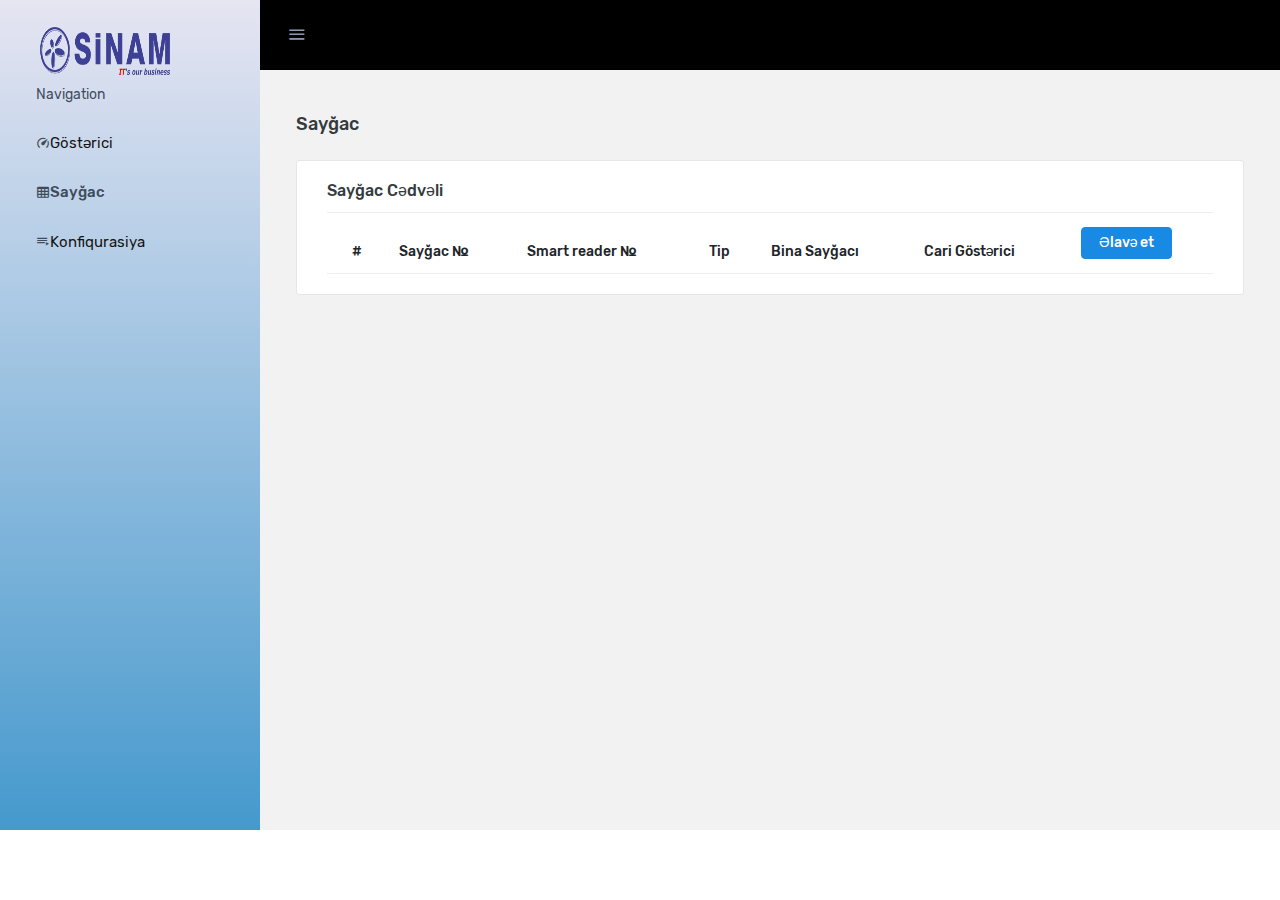
<file: template/pages/tables/basic-table.html>
<!DOCTYPE html>
<html lang="en">
<head>
    <!-- Required meta tags -->
    <meta charset="utf-8">
    <meta name="viewport" content="width=device-width, initial-scale=1, shrink-to-fit=no">
    <title>SINAM-IOT</title>
    <!-- plugins:css -->
    <link rel="stylesheet" href="../../assets/vendors/mdi/css/materialdesignicons.min.css">
    <link rel="stylesheet" href="../../assets/vendors/css/vendor.bundle.base.css">
    <!-- endinject -->
    <!-- Plugin css for this page -->
    <!-- End plugin css for this page -->
    <!-- inject:css -->
    <!-- endinject -->
    <!-- Layout styles -->
    <link rel="stylesheet" href="../../assets/css/style.css">
    <!-- End layout styles -->
    <link rel="shortcut icon" href="../../assets/images/favicon.png"/>
</head>
<body>
<div class="container-scroller">
    <!-- partial:../../partials/_sidebar.html -->
    <nav class="sidebar sidebar-offcanvas" id="sidebar">
        <div class="text-center sidebar-brand-wrapper d-flex align-items-center">
            <a class="sidebar-brand brand-logo" href="../../index.html"><img src="../../assets/images/logo.png"
                                                                             alt="logo"/></a>
            <a class="sidebar-brand brand-logo-mini" href="../../index.html"><img
                    src="../../assets/images/logo-mini.svg" alt="logo"/></a>
        </div>
        <ul class="nav">
            <li class="nav-item nav-category">
                <span class="nav-link">Navigation</span>
            </li>
            <li class="nav-item menu-items">
                <a class="nav-link" href="../../index.html">
                          <span class="menu-icon">
                            <i class="mdi mdi-speedometer"></i>
                          </span>
                    <span class="menu-title">Göstərici</span>
                </a>
            </li>
            <!--          <li class="nav-item menu-items">-->
            <!--            <a class="nav-link" data-toggle="collapse" href="#ui-basic" aria-expanded="false" aria-controls="ui-basic">-->
            <!--              <span class="menu-icon">-->
            <!--                <i class="mdi mdi-laptop"></i>-->
            <!--              </span>-->
            <!--              <span class="menu-title">Basic UI Elements</span>-->
            <!--              <i class="menu-arrow"></i>-->
            <!--            </a>-->
            <!--            <div class="collapse" id="ui-basic">-->
            <!--              <ul class="nav flex-column sub-menu">-->
            <!--                <li class="nav-item"> <a class="nav-link" href="../../pages/ui-features/buttons.html">Buttons</a></li>-->
            <!--                <li class="nav-item"> <a class="nav-link" href="../../pages/ui-features/dropdowns.html">Dropdowns</a></li>-->
            <!--                <li class="nav-item"> <a class="nav-link" href="../../pages/ui-features/typography.html">Typography</a></li>-->
            <!--              </ul>-->
            <!--            </div>-->
            <!--          </li>-->

            <li class="nav-item menu-items">
                <a class="nav-link" href="../../pages/tables/basic-table.html">
              <span class="menu-icon">
                <i class="mdi mdi-table-large"></i>
              </span>
                    <span class="menu-title">Sayğac</span>
                </a>
            </li>
            <li class="nav-item menu-items">
                <a class="nav-link" href="../forms/config.html">
                          <span class="menu-icon">
                            <i class="mdi mdi-playlist-play"></i>
                          </span>
                    <span class="menu-title">Konfiqurasiya</span>
                </a>
            </li>
            <!--          <li class="nav-item menu-items">-->
            <!--            <a class="nav-link" href="../../pages/charts/chartjs.html">-->
            <!--              <span class="menu-icon">-->
            <!--                <i class="mdi mdi-chart-bar"></i>-->
            <!--              </span>-->
            <!--              <span class="menu-title">Charts</span>-->
            <!--            </a>-->
            <!--          </li>-->
            <!--          <li class="nav-item menu-items">-->
            <!--            <a class="nav-link" href="../../pages/icons/mdi.html">-->
            <!--              <span class="menu-icon">-->
            <!--                <i class="mdi mdi-contacts"></i>-->
            <!--              </span>-->
            <!--              <span class="menu-title">Icons</span>-->
            <!--            </a>-->
            <!--          </li>-->
            <!--          <li class="nav-item menu-items">-->
            <!--            <a class="nav-link" data-toggle="collapse" href="#auth" aria-expanded="false" aria-controls="auth">-->
            <!--              <span class="menu-icon">-->
            <!--                <i class="mdi mdi-security"></i>-->
            <!--              </span>-->
            <!--              <span class="menu-title">User Pages</span>-->
            <!--              <i class="menu-arrow"></i>-->
            <!--            </a>-->
            <!--            <div class="collapse" id="auth">-->
            <!--              <ul class="nav flex-column sub-menu">-->
            <!--                <li class="nav-item"> <a class="nav-link" href="../../pages/samples/blank-page.html"> Blank Page </a></li>-->
            <!--                <li class="nav-item"> <a class="nav-link" href="../../pages/samples/error-404.html"> 404 </a></li>-->
            <!--                <li class="nav-item"> <a class="nav-link" href="../../pages/samples/error-500.html"> 500 </a></li>-->
            <!--                <li class="nav-item"> <a class="nav-link" href="../../pages/samples/login.html"> Login </a></li>-->
            <!--                <li class="nav-item"> <a class="nav-link" href="../../pages/samples/register.html"> Register </a></li>-->
            <!--              </ul>-->
            <!--            </div>-->
            <!--          </li>-->
            <!--          <li class="nav-item menu-items">-->
            <!--            <a class="nav-link" href="http://www.bootstrapdash.com/demo/corona-free/jquery/documentation/documentation.html">-->
            <!--              <span class="menu-icon">-->
            <!--                <i class="mdi mdi-file-document-box"></i>-->
            <!--              </span>-->
            <!--              <span class="menu-title">Documentation</span>-->
            <!--            </a>-->
            <!--          </li>-->
        </ul>
    </nav>
    <!-- Modal -->
    <div id="addModal" class="modal fade" role="dialog">
        <div class="modal-dialog">

            <!-- Modal content-->
            <div class="modal-content">
                <div class="modal-header">
                    <h4 class="modal-title">Sayğac</h4>
                </div>
                <div class="modal-body">
                    <form class="forms-sample">
                        <div class="form-group">
                            <label for="exampleInputUsername1">Sayğac №</label>
                            <input type="text" class="form-control" id="exampleInputUsername1" placeholder="Sayğac №">
                        </div>
                        <div class="form-group">
                            <label for="exampleInputUsername2">Smart reader №</label>
                            <input type="text" class="form-control" id="exampleInputUsername2"
                                   placeholder="Smart reader №">
                        </div>
                        <div class="form-group">
                            <label for="exampleInputUsername3">Tip</label>
                            <select name="cars" class="form-control" id="exampleInputUsername3">
                                <option value=null>Seçim edin</option>
                                <option value="1">QS-GT4</option>
                                <option value="2">QS-GT6</option>
                            </select>
                        </div>
                        <div class="form-group">
                            <label for="exampleInputUsername5">Bina Sayğacı</label>
                            <select name="cars" class="form-control" id="exampleInputUsername5">

                            </select>
                        </div>
                        <div class="form-group">
                            <label for="exampleInputUsername4">Göstərici</label>
                            <input type="number" class="form-control" id="exampleInputUsername4"
                                   placeholder="Göstərici">
                        </div>

                    </form>
                </div>
                <div class="modal-footer">
                    <button type="submit" id="save-counter" class="btn btn-primary mr-2" data-dismiss="modal">Təsdiqlə
                    </button>
                    <button type="button" class="btn btn-default closeAddModal" data-dismiss="modal">Bağla</button>
                </div>
            </div>

        </div>
    </div>

    <div id="modifyModal" class="modal fade" role="dialog">
        <div class="modal-dialog">

            <!-- Modal content-->
            <div class="modal-content">
                <div class="modal-header">
                    <h4 class="modal-title">Sayğac</h4>
                </div>
                <div class="modal-body">
                    <form class="forms-sample">
                        <div class="form-group">
                            <label for="editexampleInputUsername1">Sayğac №</label>
                            <input type="text" class="form-control" id="editexampleInputUsername1"
                                   placeholder="Sayğac №">
                        </div>
                        <div class="form-group">
                            <label for="editexampleInputUsername3">Tip</label>
                            <select name="cars" class="form-control" id="editexampleInputUsername3">
                                <option value=null>Seçim edin</option>
                                <option value="1">QS-GT4</option>
                                <option value="2">QS-GT6</option>
                            </select>
                        </div>
                        <div class="form-group">
                            <label for="editexampleInputUsername5">Bina Sayğacı</label>
                            <select name="cars" class="form-control" id="editexampleInputUsername5">

                            </select>
                        </div>
                    </form>
                </div>
                <div class="modal-footer">
                    <button type="submit" id="edit-counter" class="btn btn-primary mr-2" data-dismiss="modal">Təsdiqlə
                    </button>
                    <button type="button" class="btn btn-default" data-dismiss="modal">Bağla</button>
                </div>
            </div>

        </div>
    </div>
    <!-- partial -->
    <div class="container-fluid page-body-wrapper">
        <!-- partial:../../partials/_navbar.html -->
        <nav class="navbar p-0 fixed-top d-flex flex-row">
            <div class="navbar-brand-wrapper d-flex d-lg-none align-items-center justify-content-center">
                <a class="navbar-brand brand-logo-mini" href="../../index.html"><img
                        src="../../assets/images/logo-mini.svg" alt="logo"/></a>
            </div>
            <div class="navbar-menu-wrapper flex-grow d-flex align-items-stretch">
                <button class="navbar-toggler navbar-toggler align-self-center" type="button" data-toggle="minimize">
                    <span class="mdi mdi-menu"></span>
                </button>

                <button class="navbar-toggler navbar-toggler-right d-lg-none align-self-center" type="button"
                        data-toggle="offcanvas">
                    <span class="mdi mdi-format-line-spacing"></span>
                </button>
            </div>
        </nav>
        <!-- partial -->
        <div class="main-panel">
            <div class="content-wrapper">
                <div class="page-header">
                    <h3 class="page-title"> Sayğac </h3>
                </div>
                <div class="row">
                    <div class="col-lg-12 grid-margin stretch-card">
                        <div class="card">
                            <div class="card-body">
                                <h4 class="card-title">Sayğac cədvəli</h4>
                                <div class="table-responsive">
                                    <table class="table">
                                        <thead>
                                        <tr>
                                            <th>#</th>
                                            <th>Sayğac №</th>
                                            <th>Smart reader №</th>
                                            <th>Tip</th>
                                            <th>Bina Sayğacı</th>
                                            <th>Cari Göstərici</th>
                                            <th>
                                                <button type="button" class="btn btn-info btn-sm" data-toggle="modal"
                                                        data-target="#addModal">Əlavə et
                                                </button>
                                            </th>
                                        </tr>
                                        </thead>
                                        <tbody></tbody>
                                    </table>
                                </div>
                            </div>
                        </div>
                    </div>

                </div>
            </div>
            <!-- content-wrapper ends -->
            <!-- partial:../../partials/_footer.html -->
            <footer class="footer">
                <div class="d-sm-flex justify-content-center justify-content-sm-between">

                </div>
            </footer>
            <!-- partial -->
        </div>
        <!-- main-panel ends -->
    </div>
    <!-- page-body-wrapper ends -->
</div>
<!-- container-scroller -->
<!-- plugins:js -->
<script src="../../assets/vendors/js/vendor.bundle.base.js"></script>
<!-- endinject -->
<!-- Plugin js for this page -->
<!-- End plugin js for this page -->
<!-- inject:js -->
<script src="../../assets/js/off-canvas.js"></script>
<script src="../../assets/js/hoverable-collapse.js"></script>
<script src="../../assets/js/misc.js"></script>
<script src="../../assets/js/settings.js"></script>
<script src="../../assets/js/todolist.js"></script>
<!-- endinject -->
<!-- Custom js for this page -->
<!-- End custom js for this page -->
<script>
    $(document).on('click', '#save-counter', function () {
        let model = {};
        model.counterId = document.getElementById("exampleInputUsername1").value
        let type = $('#exampleInputUsername3 :selected').val()
        model.type = type == "null" ? null : type;
        let builindDev = $('#exampleInputUsername5 :selected').val();
        model.buildingDeviceId = builindDev == "null" ? null : builindDev;
        model.smartReaderId = document.getElementById("exampleInputUsername2").value
        model.unit = document.getElementById("exampleInputUsername4").value
        $.ajax({
            type: "POST",
            url: `http://xxx.xx.xxx.xxx:8082/api/add/unit`,
            data: JSON.stringify(model),
            headers: {
                'Accept': 'application/json',
                'Content-Type': 'application/json'
            },
            success: function () {
                fillTable()
            }
        });
        document.getElementById("exampleInputUsername1").value = null
        document.getElementById("exampleInputUsername2").value = null
        document.getElementById("exampleInputUsername4").value = null
        $('#exampleInputUsername3').val(null);
        $('#exampleInputUsername5').val(null);
    })


    $(document).ready(function () {
        fillTable()
    });

    $(document).on('click', '.editModal', function () {
        let row = $(this).data("row")
        document.getElementById("editexampleInputUsername1").value = row.counterId
        $('#editexampleInputUsername3').val(row.type);
        $('#editexampleInputUsername5').val(row.buildingDeviceId);
        $('#editexampleInputUsername5').data('smartReaderId', row.smartReaderId);
    })

    function fillTable() {
        $.get(`http://xxx.xx.xxx.xxx:8082/api/units`, function (data, status) {
            $('.table tbody').empty()
            let tbody = "";
            let options = ``
            options += `<option value=${null}>Seçim edin</option>`

            data.forEach(function (item, index) {
                if (item.type == 2) {
                    options += `<option value=${item.smartReaderId}>${item.counterId ? item.counterId + '/' + item.smartReaderId : item.smartReaderId}</option>`
                }
                tbody += ` <tr>
                       <td>${index + 1}</td>
                       <td>${item.counterId ? item.counterId : ""}</td>
                       <td>${item.smartReaderId}</td>
                       <td>${item.type == 1 ? 'QS-GT4' : item.type == 2 ? 'QS-GT6' : ""}</td>
                       <td>${item.buildingDeviceId ? item.buildingDeviceId : ""}</td>
                       <td>${item.unit ? item.unit : 0}</td>
                       <td><button type="button" class="btn btn-info btn-sm editModal" data-toggle="modal"
                                                        data-target="#modifyModal" data-row=${JSON.stringify(item)}>Düzəliş
                                                </button></td>

                       </tr>`
            })
            $('#exampleInputUsername5').empty()
            $('#editexampleInputUsername5').empty()
            $('#exampleInputUsername5').append(options)
            $('#editexampleInputUsername5').append(options)
            $('.table tbody').append(tbody)
        });
    }

    $(document).on('click', '#edit-counter', function () {
        let model = {};
        model.counterId = document.getElementById("editexampleInputUsername1").value
        let type = $('#editexampleInputUsername3 :selected').val()
        model.type = type == "null" ? null : type;
        let builindDev = $('#editexampleInputUsername5 :selected').val();
        model.buildingDeviceId = builindDev == "null" ? null : builindDev;
        model.smartReaderId = $('#editexampleInputUsername5').data('smartReaderId')
        $.ajax({
            type: "POST",
            url: `http://xxx.xx.xxx.xxx:8082/api/update/unit`,
            data: JSON.stringify(model),
            headers: {
                'Accept': 'application/json',
                'Content-Type': 'application/json'
            },
            success: function () {
                fillTable()
            }
        });
        document.getElementById("editexampleInputUsername1").value = null
        $('#editexampleInputUsername3').val(null);
        $('#editexampleInputUsername5').val(null);
    })

    $(document).on('click', '.closeAddModal', function () {
        document.getElementById("exampleInputUsername1").value = null
        document.getElementById("exampleInputUsername2").value = null
        document.getElementById("exampleInputUsername4").value = null
        $('#exampleInputUsername3').val(null);
        $('#exampleInputUsername5').val(null);
    })

    // $(document).on('change', '#exampleInputUsername3', function () {
    //     console.log($(this).find("option:selected").val())
    // })
</script>
</body>
</html>
</file>
<file: template/assets/vendors/css/vendor.bundle.base.css>
/*
 * Container style
 */
.ps {
  overflow: hidden !important;
  overflow-anchor: none;
  -ms-overflow-style: none;
  touch-action: auto;
  -ms-touch-action: auto;
}

/*
 * Scrollbar rail styles
 */
.ps__rail-x {
  display: none;
  opacity: 0;
  transition: background-color .2s linear, opacity .2s linear;
  -webkit-transition: background-color .2s linear, opacity .2s linear;
  height: 15px;
  /* there must be 'bottom' or 'top' for ps__rail-x */
  bottom: 0px;
  /* please don't change 'position' */
  position: absolute;
}

.ps__rail-y {
  display: none;
  opacity: 0;
  transition: background-color .2s linear, opacity .2s linear;
  -webkit-transition: background-color .2s linear, opacity .2s linear;
  width: 15px;
  /* there must be 'right' or 'left' for ps__rail-y */
  right: 0;
  /* please don't change 'position' */
  position: absolute;
}

.ps--active-x > .ps__rail-x,
.ps--active-y > .ps__rail-y {
  display: block;
  background-color: transparent;
}

.ps:hover > .ps__rail-x,
.ps:hover > .ps__rail-y,
.ps--focus > .ps__rail-x,
.ps--focus > .ps__rail-y,
.ps--scrolling-x > .ps__rail-x,
.ps--scrolling-y > .ps__rail-y {
  opacity: 0.6;
}

.ps .ps__rail-x:hover,
.ps .ps__rail-y:hover,
.ps .ps__rail-x:focus,
.ps .ps__rail-y:focus,
.ps .ps__rail-x.ps--clicking,
.ps .ps__rail-y.ps--clicking {
  background-color: #eee;
  opacity: 0.9;
}

/*
 * Scrollbar thumb styles
 */
.ps__thumb-x {
  background-color: #aaa;
  border-radius: 6px;
  transition: background-color .2s linear, height .2s ease-in-out;
  -webkit-transition: background-color .2s linear, height .2s ease-in-out;
  height: 6px;
  /* there must be 'bottom' for ps__thumb-x */
  bottom: 2px;
  /* please don't change 'position' */
  position: absolute;
}

.ps__thumb-y {
  background-color: #aaa;
  border-radius: 6px;
  transition: background-color .2s linear, width .2s ease-in-out;
  -webkit-transition: background-color .2s linear, width .2s ease-in-out;
  width: 6px;
  /* there must be 'right' for ps__thumb-y */
  right: 2px;
  /* please don't change 'position' */
  position: absolute;
}

.ps__rail-x:hover > .ps__thumb-x,
.ps__rail-x:focus > .ps__thumb-x,
.ps__rail-x.ps--clicking .ps__thumb-x {
  background-color: #999;
  height: 11px;
}

.ps__rail-y:hover > .ps__thumb-y,
.ps__rail-y:focus > .ps__thumb-y,
.ps__rail-y.ps--clicking .ps__thumb-y {
  background-color: #999;
  width: 11px;
}

/* MS supports */
@supports (-ms-overflow-style: none) {
  .ps {
    overflow: auto !important;
  }
}

@media screen and (-ms-high-contrast: active), (-ms-high-contrast: none) {
  .ps {
    overflow: auto !important;
  }
}
</file>
